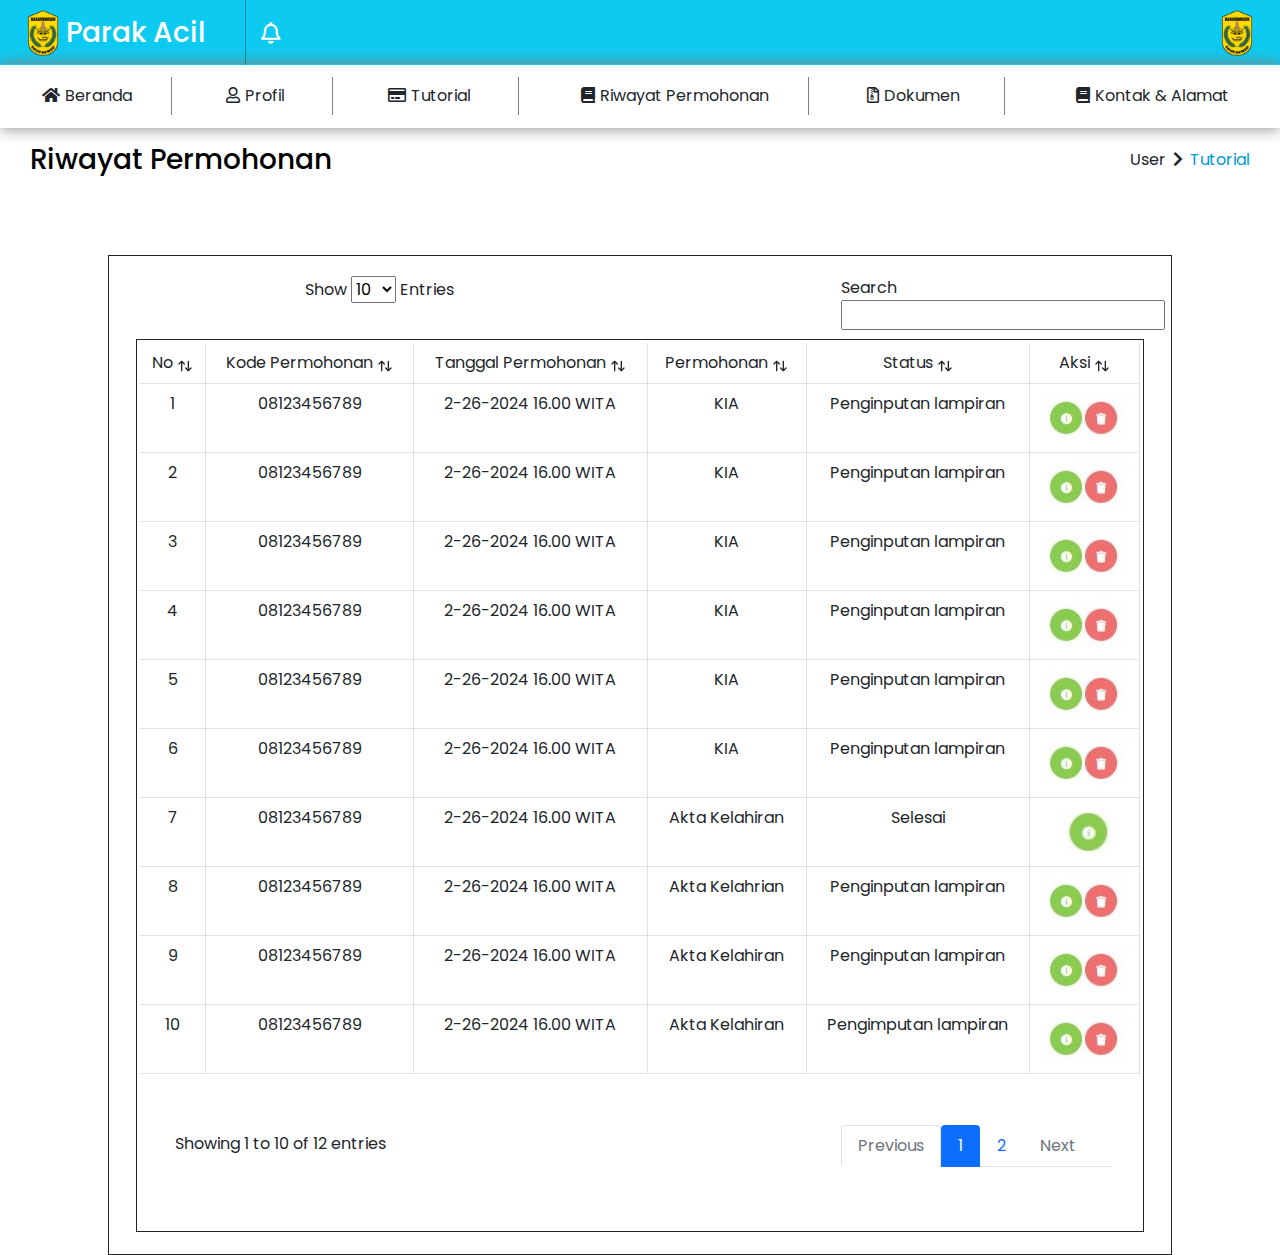
<file: Html/file/index.html>
<!DOCTYPE html>
<html lang="en">

<head>
    <meta charset="utf-8">
    <meta name="viewport" content="width=device-width, initial-scale=1.0, shrink-to-fit=no">
    <title>parakacil190224[1] (copy)</title>
    <link rel="stylesheet" href="bootstrap/css/bootstrap.min.css">
    <link rel="stylesheet" href="https://fonts.googleapis.com/css?family=Poppins&amp;display=swap">
    <link rel="stylesheet" href="fonts/fontawesome-all.min.css">
    <link rel="stylesheet" href="css/styles.css">
</head>

<body style="font-family: Poppins, sans-serif;">
    <div style="height: 64px;">
        <header style="width: 100%;height: 100%;">
            <div class="etr-container-0001" style="background: var(--bs-cyan);">
                <div class="etr-container-0001-01">
                    <div class="etr-container-0001-01-01"><img class="etr-photo-logo" src="img/pemko.png">
                        <h3 style="color: rgb(255,255,255);">Parak Acil</h3>
                    </div><i class="far fa-bell" style="color: white;"></i>
                </div>
                <div class="etr-container-0001-02"><img class="etr-photo-logo" src="img/pemko.png"></div>
            </div>
        </header>
        <div class="etr-menu-container" style="width: 100%;height: 100%;">
            <div class="etr-menu etr-bordered-menu" style="min-width: auto;margin: auto;width: auto;">
                <p style="transform: translate(-10%);"><i class="fas fa-home" style="margin-right: 5px;"></i>Beranda</p>
            </div>
            <div class="etr-menu etr-bordered-menu" style="width: auto;min-width: auto;margin: auto;">
                <p style="transform: translate(-30%);"><i class="far fa-user" style="margin-right: 5px;"></i>Profil</p>
            </div>
            <div class="etr-menu etr-bordered-menu" style="width: auto;min-width: auto;margin: auto;">
                <p style="transform: translate(-20%);"><i class="far fa-credit-card" style="margin-right: 5px;"></i>Tutorial</p>
            </div>
            <div class="etr-menu etr-bordered-menu" style="width: auto;min-width: auto;margin: auto;">
                <p style="transform: translate(-5%);"><i class="fas fa-book" style="margin-right: 5px;"></i>Riwayat Permohonan</p>
            </div>
            <div class="etr-menu etr-bordered-menu" style="width: auto;min-width: auto;margin: auto;">
                <p style="transform: translate(-15%);"><i class="far fa-file-archive" style="margin-right: 5px;"></i>Dokumen</p>
            </div>
            <div class="etr-menu non-bordered-menu" style="width: auto;min-width: auto;margin: auto;">
                <p style="transform: translate(0%);"><i class="fas fa-book" style="margin-right: 5px;"></i>Kontak &amp; Alamat</p>
            </div>
        </div>
        <div class="etr-container-0002" style="width: 100%;height: 100%;">
            <h3 style="color: black;">Riwayat Permohonan</h3>
            <p>User<i class="fas fa-chevron-right" style="margin: 0 7px;"></i><span style="color: #0098d9;">Tutorial</span></p>
        </div>
        <div>
            <div style="height: 1000px;margin: auto;border-width: 1px;">
                <div style="height: 1000px;margin: auto;margin-top: 63px;width: 1064.333px;border-width: 1px;border-style: solid;">
                    <div style="height: 0px;width: 328.3200000000001px;border-width: 16px;border-style: none;margin-left: 196px;margin-top: 20px;">
                        <p style="margin-top: 11px;">Show<select style="margin: 0px;margin-left: 4px;width: 45.667px;">
                                <option value="10" selected="">10</option>
                                <option value="9">9</option>
                                <option value="8">8</option>
                                <option value="7">7</option>
                                <option value="6">6</option>
                                <option value="5">5</option>
                                <option value="4">4</option>
                                <option value="3">3</option>
                                <option value="2">2</option>
                                <option value="4">1</option>
                            </select>&nbsp;Entries</p>
                    </div>
                    <div style="width: 1007.32px;height: 0px;">
                        <p style="margin-left: 732px;">Search&nbsp; &nbsp;<input type="text"></p>
                    </div>
                    <div style="height: 893px;margin: auto;margin-top: 63px;width: 1007.333px;border-width: 1px;border-style: solid;">
                        <div class="table-responsive" style="border-style: solid;border-color: transparent;">
                            <table class="table">
                                <thead style="border-style: solid;border-color: transparent;border-top-color: transparent;">
                                    <tr></tr>
                                </thead>
                                <tbody style="border-top-style: solid;border-top-color: var(--bs-white);">
                                    <tr></tr>
                                    <tr style="border-style: solid;text-align: center;font-family: Poppins, sans-serif;">
                                        <td style="border-right-width: 1px;border-right-style: solid;">No&nbsp;<svg xmlns="http://www.w3.org/2000/svg" width="1em" height="1em" viewBox="0 0 24 24" stroke-width="2" stroke="currentColor" fill="none" stroke-linecap="round" stroke-linejoin="round" class="icon icon-tabler icon-tabler-arrows-sort" style="margin-bottom: -5px;">
                                                <path stroke="none" d="M0 0h24v24H0z" fill="none"></path>
                                                <path d="M3 9l4-4l4 4m-4 -4v14"></path>
                                                <path d="M21 15l-4 4l-4-4m4 4v-14"></path>
                                            </svg></td>
                                        <td style="border-right-width: 1px;border-right-style: solid;">Kode Permohonan&nbsp;<svg xmlns="http://www.w3.org/2000/svg" width="1em" height="1em" viewBox="0 0 24 24" stroke-width="2" stroke="currentColor" fill="none" stroke-linecap="round" stroke-linejoin="round" class="icon icon-tabler icon-tabler-arrows-sort" style="margin-bottom: -5px;">
                                                <path stroke="none" d="M0 0h24v24H0z" fill="none"></path>
                                                <path d="M3 9l4-4l4 4m-4 -4v14"></path>
                                                <path d="M21 15l-4 4l-4-4m4 4v-14"></path>
                                            </svg></td>
                                        <td style="border-right-width: 1px;border-right-style: solid;">Tanggal Permohonan&nbsp;<svg xmlns="http://www.w3.org/2000/svg" width="1em" height="1em" viewBox="0 0 24 24" stroke-width="2" stroke="currentColor" fill="none" stroke-linecap="round" stroke-linejoin="round" class="icon icon-tabler icon-tabler-arrows-sort" style="margin-bottom: -5px;">
                                                <path stroke="none" d="M0 0h24v24H0z" fill="none"></path>
                                                <path d="M3 9l4-4l4 4m-4 -4v14"></path>
                                                <path d="M21 15l-4 4l-4-4m4 4v-14"></path>
                                            </svg></td>
                                        <td style="border-right-width: 1px;border-right-style: solid;">Permohonan&nbsp;<svg xmlns="http://www.w3.org/2000/svg" width="1em" height="1em" viewBox="0 0 24 24" stroke-width="2" stroke="currentColor" fill="none" stroke-linecap="round" stroke-linejoin="round" class="icon icon-tabler icon-tabler-arrows-sort" style="margin-bottom: -5px;">
                                                <path stroke="none" d="M0 0h24v24H0z" fill="none"></path>
                                                <path d="M3 9l4-4l4 4m-4 -4v14"></path>
                                                <path d="M21 15l-4 4l-4-4m4 4v-14"></path>
                                            </svg></td>
                                        <td style="border-right-width: 1px;border-right-style: solid;">Status&nbsp;<svg xmlns="http://www.w3.org/2000/svg" width="1em" height="1em" viewBox="0 0 24 24" stroke-width="2" stroke="currentColor" fill="none" stroke-linecap="round" stroke-linejoin="round" class="icon icon-tabler icon-tabler-arrows-sort" style="margin-bottom: -5px;">
                                                <path stroke="none" d="M0 0h24v24H0z" fill="none"></path>
                                                <path d="M3 9l4-4l4 4m-4 -4v14"></path>
                                                <path d="M21 15l-4 4l-4-4m4 4v-14"></path>
                                            </svg></td>
                                        <td style="border-right-width: 1px;border-right-style: solid;">Aksi&nbsp;<svg xmlns="http://www.w3.org/2000/svg" width="1em" height="1em" viewBox="0 0 24 24" stroke-width="2" stroke="currentColor" fill="none" stroke-linecap="round" stroke-linejoin="round" class="icon icon-tabler icon-tabler-arrows-sort" style="margin-bottom: -5px;">
                                                <path stroke="none" d="M0 0h24v24H0z" fill="none"></path>
                                                <path d="M3 9l4-4l4 4m-4 -4v14"></path>
                                                <path d="M21 15l-4 4l-4-4m4 4v-14"></path>
                                            </svg></td>
                                    </tr>
                                    <tr style="border-right-width: 1px;border-right-style: solid;text-align: center;font-family: Poppins, sans-serif;">
                                        <td style="border-right-width: 1px;border-right-style: solid;">1</td>
                                        <td style="border-right-width: 1px;border-right-style: solid;">08123456789</td>
                                        <td style="border-right-width: 1px;border-right-style: solid;">2-26-2024 16.00 WITA</td>
                                        <td style="border-right-width: 1px;border-right-style: solid;">KIA</td>
                                        <td style="border-right-width: 1px;border-right-style: solid;">Penginputan lampiran</td>
                                        <td style="border-right-width: 1px;border-right-style: solid;"><img src="img/barus.jpg" style="height: 52px;"></td>
                                    </tr>
                                    <tr style="border-right-width: 1px;border-right-style: solid;text-align: center;font-family: Poppins, sans-serif;">
                                        <td style="border-right-width: 1px;border-right-style: solid;">2</td>
                                        <td style="border-right-width: 1px;border-right-style: solid;">08123456789<br></td>
                                        <td style="border-right-width: 1px;border-right-style: solid;">2-26-2024 16.00 WITA<br></td>
                                        <td style="border-right-width: 1px;border-right-style: solid;">KIA</td>
                                        <td style="border-right-width: 1px;border-right-style: solid;">Penginputan lampiran</td>
                                        <td style="border-right-width: 1px;border-right-style: solid;"><img src="img/barus.jpg" style="height: 52px;"></td>
                                    </tr>
                                    <tr style="border-right-width: 1px;border-right-style: solid;text-align: center;font-family: Poppins, sans-serif;">
                                        <td style="border-right-width: 1px;border-right-style: solid;">3</td>
                                        <td style="border-right-width: 1px;border-right-style: solid;">08123456789<br></td>
                                        <td style="border-right-width: 1px;border-right-style: solid;">2-26-2024 16.00 WITA<br></td>
                                        <td style="border-right-width: 1px;border-right-style: solid;">KIA</td>
                                        <td style="border-right-width: 1px;border-right-style: solid;">Penginputan lampiran</td>
                                        <td style="border-right-width: 1px;border-right-style: solid;"><img src="img/barus.jpg" style="height: 52px;"></td>
                                    </tr>
                                    <tr style="border-right-width: 1px;border-right-style: solid;text-align: center;font-family: Poppins, sans-serif;">
                                        <td style="border-right-width: 1px;border-right-style: solid;">4</td>
                                        <td style="border-right-width: 1px;border-right-style: solid;">08123456789<br></td>
                                        <td style="border-right-width: 1px;border-right-style: solid;">2-26-2024 16.00 WITA<br></td>
                                        <td style="border-right-width: 1px;border-right-style: solid;">KIA</td>
                                        <td style="border-right-width: 1px;border-right-style: solid;">Penginputan lampiran</td>
                                        <td style="border-right-width: 1px;border-right-style: solid;"><img src="img/barus.jpg" style="height: 52px;"></td>
                                    </tr>
                                    <tr style="border-right-width: 1px;border-right-style: solid;text-align: center;font-family: Poppins, sans-serif;">
                                        <td style="border-right-width: 1px;border-right-style: solid;">5</td>
                                        <td style="border-right-width: 1px;border-right-style: solid;">08123456789<br></td>
                                        <td style="border-right-width: 1px;border-right-style: solid;">2-26-2024 16.00 WITA<br></td>
                                        <td style="border-right-width: 1px;border-right-style: solid;">KIA</td>
                                        <td style="border-right-width: 1px;border-right-style: solid;">Penginputan lampiran</td>
                                        <td style="border-right-width: 1px;border-right-style: solid;"><img src="img/barus.jpg" style="height: 52px;"></td>
                                    </tr>
                                    <tr style="border-right-width: 1px;border-right-style: solid;text-align: center;font-family: Poppins, sans-serif;">
                                        <td style="border-right-width: 1px;border-right-style: solid;">6</td>
                                        <td style="border-right-width: 1px;border-right-style: solid;">08123456789<br></td>
                                        <td style="border-right-width: 1px;border-right-style: solid;">2-26-2024 16.00 WITA<br></td>
                                        <td style="border-right-width: 1px;border-right-style: solid;">KIA</td>
                                        <td style="border-right-width: 1px;border-right-style: solid;">Penginputan lampiran</td>
                                        <td style="border-right-width: 1px;border-right-style: solid;"><img src="img/barus.jpg" style="height: 52px;"></td>
                                    </tr>
                                    <tr style="border-right-width: 1px;border-right-style: solid;text-align: center;font-family: Poppins, sans-serif;">
                                        <td style="border-right-width: 1px;border-right-style: solid;">7</td>
                                        <td style="border-right-width: 1px;border-right-style: solid;">08123456789<br></td>
                                        <td style="border-right-width: 1px;border-right-style: solid;">2-26-2024 16.00 WITA<br></td>
                                        <td style="border-right-width: 1px;border-right-style: solid;">Akta Kelahiran</td>
                                        <td style="border-right-width: 1px;border-right-style: solid;">Selesai</td>
                                        <td style="border-right-width: 1px;border-right-style: solid;"><img src="img/aspian.jpg" style="height: 52px;transform: scale(0.86);"></td>
                                    </tr>
                                    <tr style="border-right-width: 1px;border-right-style: solid;text-align: center;font-family: Poppins, sans-serif;">
                                        <td style="border-right-width: 1px;border-right-style: solid;">8</td>
                                        <td style="border-right-width: 1px;border-right-style: solid;">08123456789<br></td>
                                        <td style="border-right-width: 1px;border-right-style: solid;">2-26-2024 16.00 WITA<br></td>
                                        <td style="border-right-width: 1px;border-right-style: solid;">Akta Kelahrian</td>
                                        <td style="border-right-width: 1px;border-right-style: solid;">Penginputan lampiran</td>
                                        <td style="border-right-width: 1px;border-right-style: solid;"><img src="img/barus.jpg" style="height: 52px;"></td>
                                    </tr>
                                    <tr style="border-right-width: 1px;border-right-style: solid;text-align: center;font-family: Poppins, sans-serif;">
                                        <td style="border-right-width: 1px;border-right-style: solid;">9</td>
                                        <td style="border-right-width: 1px;border-right-style: solid;">08123456789<br></td>
                                        <td style="border-right-width: 1px;border-right-style: solid;">2-26-2024 16.00 WITA<br></td>
                                        <td style="border-right-width: 1px;border-right-style: solid;">Akta Kelahiran</td>
                                        <td style="border-right-width: 1px;border-right-style: solid;">Penginputan lampiran</td>
                                        <td style="border-right-width: 1px;border-right-style: solid;"><img src="img/barus.jpg" style="height: 52px;"></td>
                                    </tr>
                                    <tr style="border-right-width: 1px;border-right-style: solid;text-align: center;font-family: Poppins, sans-serif;">
                                        <td style="border-right-width: 1px;border-right-style: solid;">10</td>
                                        <td style="border-right-width: 1px;border-right-style: solid;">08123456789<br></td>
                                        <td style="border-right-width: 1px;border-right-style: solid;">2-26-2024 16.00 WITA<br></td>
                                        <td style="border-right-width: 1px;border-right-style: solid;">Akta Kelahiran</td>
                                        <td style="border-right-width: 1px;border-right-style: solid;">Pengimputan lampiran</td>
                                        <td style="border-right-width: 1px;border-right-style: solid;"><img src="img/barus.jpg" style="height: 52px;"></td>
                                    </tr>
                                </tbody>
                            </table>
                        </div>
                        <div style="width: 239.32px;margin-top: 39px;margin-left: 38px;">
                            <p>Showing 1 to 10 of 12 entries</p>
                        </div>
                        <div style="width: 353.3200000000001px;margin-top: -31px;margin-left: 704px;">
                            <div>
                                <ul class="nav nav-tabs" role="tablist" style="width: 269.312px;">
                                    <li class="nav-item" role="presentation"><a class="nav-link active" role="tab" data-bs-toggle="tab" href="#tab-1" style="color: var(--bs-gray);">Previous</a></li>
                                    <li class="nav-item" role="presentation"><a class="nav-link" role="tab" data-bs-toggle="tab" href="#tab-2" style="color: var(--bs-white);background: var(--bs-blue);">1</a></li>
                                    <li class="nav-item" role="presentation"><a class="nav-link" role="tab" data-bs-toggle="tab" href="#tab-3">2</a></li>
                                    <li class="nav-item" role="presentation"><a class="nav-link" role="tab" data-bs-toggle="tab" href="#tab-3" style="color: var(--bs-gray);">Next</a></li>
                                </ul>
                                <div class="tab-content">
                                    <div class="tab-pane active" role="tabpanel" id="tab-1">
                                        <p>&nbsp;</p>
                                    </div>
                                    <div class="tab-pane" role="tabpanel" id="tab-2">
                                        <p>Content for tab 2.</p>
                                    </div>
                                    <div class="tab-pane" role="tabpanel" id="tab-3">
                                        <p>Content for tab 3.</p>
                                    </div>
                                </div>
                            </div>
                        </div>
                    </div>
                </div>
            </div>
        </div>
    </div>
    <script src="bootstrap/js/bootstrap.min.js"></script>
</body>

</html>
</file>
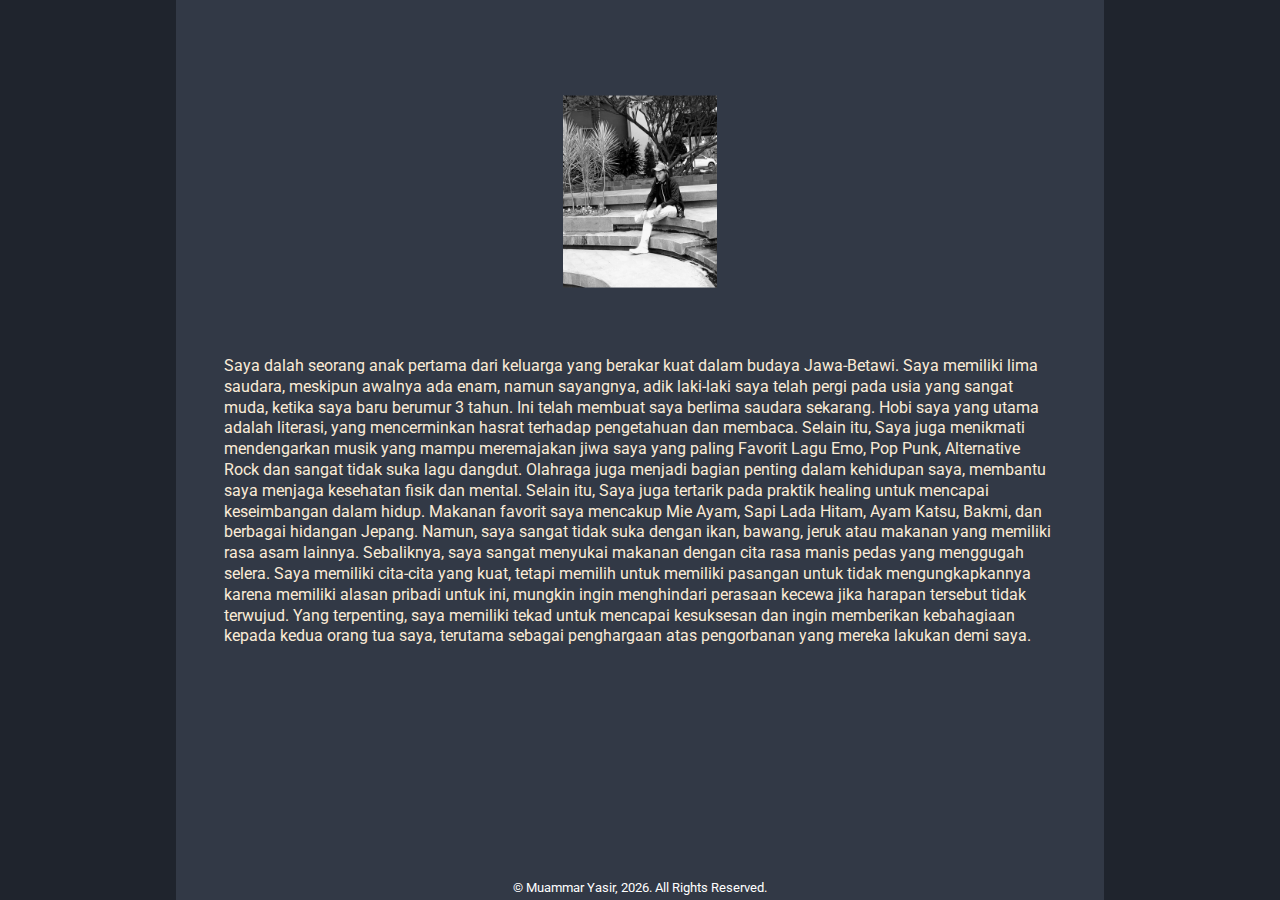
<file: Html/web main/src/index.html>
<!DOCTYPE html>
<html lang="en">

<head>
    <!-- Meta stuff -->
    <meta charset="UTF-8">
    <meta name="viewport" content="width=device-width, initial-scale=1.0">

    <!-- Don't forget to change the title!! -->
    <title>Welcome to About Me</title>
    <link rel="website icon" type="png"
    href="img/marmot.png">

    <!-- Styles -->
    <link rel="stylesheet" href="css/main.css">
    <link rel="stylesheet" href="https://cdnjs.cloudflare.com/ajax/libs/font-awesome/5.13.0/css/all.min.css">

    <!-- Import the Roboto font from Google Fonts -->
    <link href="https://fonts.googleapis.com/css?family=Roboto&display=swap" rel="stylesheet">

</head>

<body>
    <center>
        <div id="center">
            <!-- If you have a logo, place it in /img/logo.png and uncomment the following line (if you do not wish it to be grayscale, just remove the grayscale attribute) -->
            <img src="img/muamarasta.png" id="logo" grayscale>

            <!-- Fill this in with the text you wish -->
            <p id="about">
                 Saya dalah seorang anak pertama dari keluarga yang berakar kuat dalam budaya Jawa-Betawi. Saya memiliki lima saudara, meskipun awalnya ada enam, namun sayangnya, adik laki-laki saya telah pergi pada usia yang sangat muda,
                 ketika saya baru berumur 3 tahun. Ini telah membuat saya berlima saudara sekarang. Hobi saya yang utama adalah literasi, yang mencerminkan hasrat terhadap pengetahuan dan membaca. 
                 Selain itu, Saya juga menikmati mendengarkan musik yang mampu meremajakan jiwa saya yang paling Favorit Lagu Emo, Pop Punk, Alternative Rock dan sangat tidak suka lagu dangdut. Olahraga juga menjadi bagian penting dalam kehidupan saya, membantu saya menjaga kesehatan fisik dan mental. Selain itu, Saya juga tertarik pada praktik healing untuk mencapai keseimbangan dalam hidup. 
                 Makanan favorit saya mencakup Mie Ayam, Sapi Lada Hitam, Ayam Katsu, Bakmi, dan berbagai hidangan Jepang. 
                 Namun, saya sangat tidak suka dengan ikan, bawang, jeruk atau makanan yang memiliki rasa asam lainnya. Sebaliknya, saya sangat menyukai makanan dengan cita rasa manis pedas yang menggugah selera. Saya memiliki cita-cita yang kuat, tetapi memilih untuk memiliki pasangan untuk tidak mengungkapkannya karena memiliki alasan pribadi untuk ini, 
                 mungkin ingin menghindari perasaan kecewa jika harapan tersebut tidak terwujud. Yang terpenting, saya memiliki tekad untuk mencapai kesuksesan dan ingin memberikan kebahagiaan kepada kedua orang tua saya, terutama sebagai penghargaan atas pengorbanan yang mereka lakukan demi saya.
            </p>

            <div id="links">
                <!-- Comment the icons (links) you don't want to use (don't forget to fill out the links!!) -->

              
                <!-- Spotify -->
                <a href="  <!-- Spotify -->
                    <a href="https://spotify.link/4nSM2SFj6Cb">
                        <i class="fab fa-spotify fa-4x" ></i>
                    </a>
            </div>

            <footer>© Muammar Yasir,
                <script>document.write(new Date().getFullYear())</script>. All Rights Reserved.</footer>
        </div>
    </center>
</body>

</html>
</file>
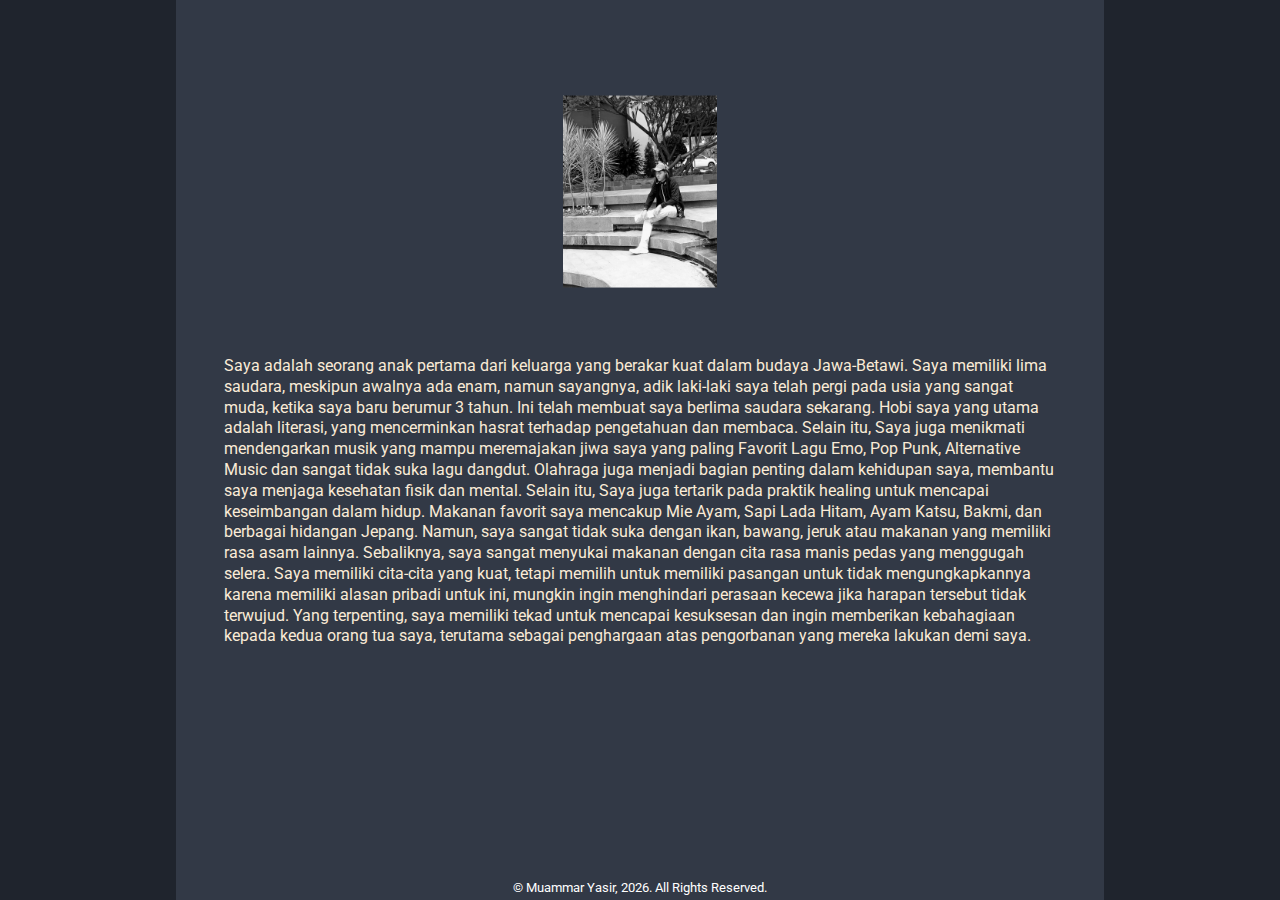
<file: Html/web main/about.html>
<!DOCTYPE html>
<html lang="en">

<head>
    <!-- Meta stuff -->
    <meta charset="UTF-8">
    <meta name="viewport" content="width=device-width, initial-scale=1.0">

    <!-- Don't forget to change the title!! -->
    <title>Welcome to About Me</title>
    <link rel="website icon" type="png"
    href="src/img/marmot.png">

    <!-- Styles -->
    <link rel="stylesheet" href="src/css/main.css">
    <link rel="stylesheet" href="https://cdnjs.cloudflare.com/ajax/libs/font-awesome/5.13.0/css/all.min.css">

    <!-- Import the Roboto font from Google Fonts -->
    <link href="https://fonts.googleapis.com/css?family=Roboto&display=swap" rel="stylesheet">

</head>

<body>
    <center>
        <div id="center">

            <img src="src/img/muamarasta.png" id="logo" grayscale>

            <!-- Fill this in with the text you wish -->
            <p id="about">
                 Saya adalah seorang anak pertama dari keluarga yang berakar kuat dalam budaya Jawa-Betawi. Saya memiliki lima saudara, meskipun awalnya ada enam, namun sayangnya, adik laki-laki saya telah pergi pada usia yang sangat muda,
                 ketika saya baru berumur 3 tahun. Ini telah membuat saya berlima saudara sekarang. Hobi saya yang utama adalah literasi, yang mencerminkan hasrat terhadap pengetahuan dan membaca. 
                 Selain itu, Saya juga menikmati mendengarkan musik yang mampu meremajakan jiwa saya yang paling Favorit Lagu Emo, Pop Punk, Alternative Music dan sangat tidak suka lagu dangdut. Olahraga juga menjadi bagian penting dalam kehidupan saya, membantu saya menjaga kesehatan fisik dan mental. Selain itu, Saya juga tertarik pada praktik healing untuk mencapai keseimbangan dalam hidup. 
                 Makanan favorit saya mencakup Mie Ayam, Sapi Lada Hitam, Ayam Katsu, Bakmi, dan berbagai hidangan Jepang. 
                 Namun, saya sangat tidak suka dengan ikan, bawang, jeruk atau makanan yang memiliki rasa asam lainnya. Sebaliknya, saya sangat menyukai makanan dengan cita rasa manis pedas yang menggugah selera. Saya memiliki cita-cita yang kuat, tetapi memilih untuk memiliki pasangan untuk tidak mengungkapkannya karena memiliki alasan pribadi untuk ini, 
                 mungkin ingin menghindari perasaan kecewa jika harapan tersebut tidak terwujud. Yang terpenting, saya memiliki tekad untuk mencapai kesuksesan dan ingin memberikan kebahagiaan kepada kedua orang tua saya, terutama sebagai penghargaan atas pengorbanan yang mereka lakukan demi saya.
            </p>

            <div id="links">
                <!-- Comment the icons (links) you don't want to use (don't forget to fill out the links!!) -->

              
                <!-- Spotify -->
                    <a href="https://spotify.link/RbcWE40h9Db">
                        <i class="fab fa-spotify fa-4x" ></i>
                    </a>
            </div>

            <footer>© Muammar Yasir,
                <script>document.write(new Date().getFullYear())</script>. All Rights Reserved.</footer>
        </div>
    </center>
</body>

</html>
</file>
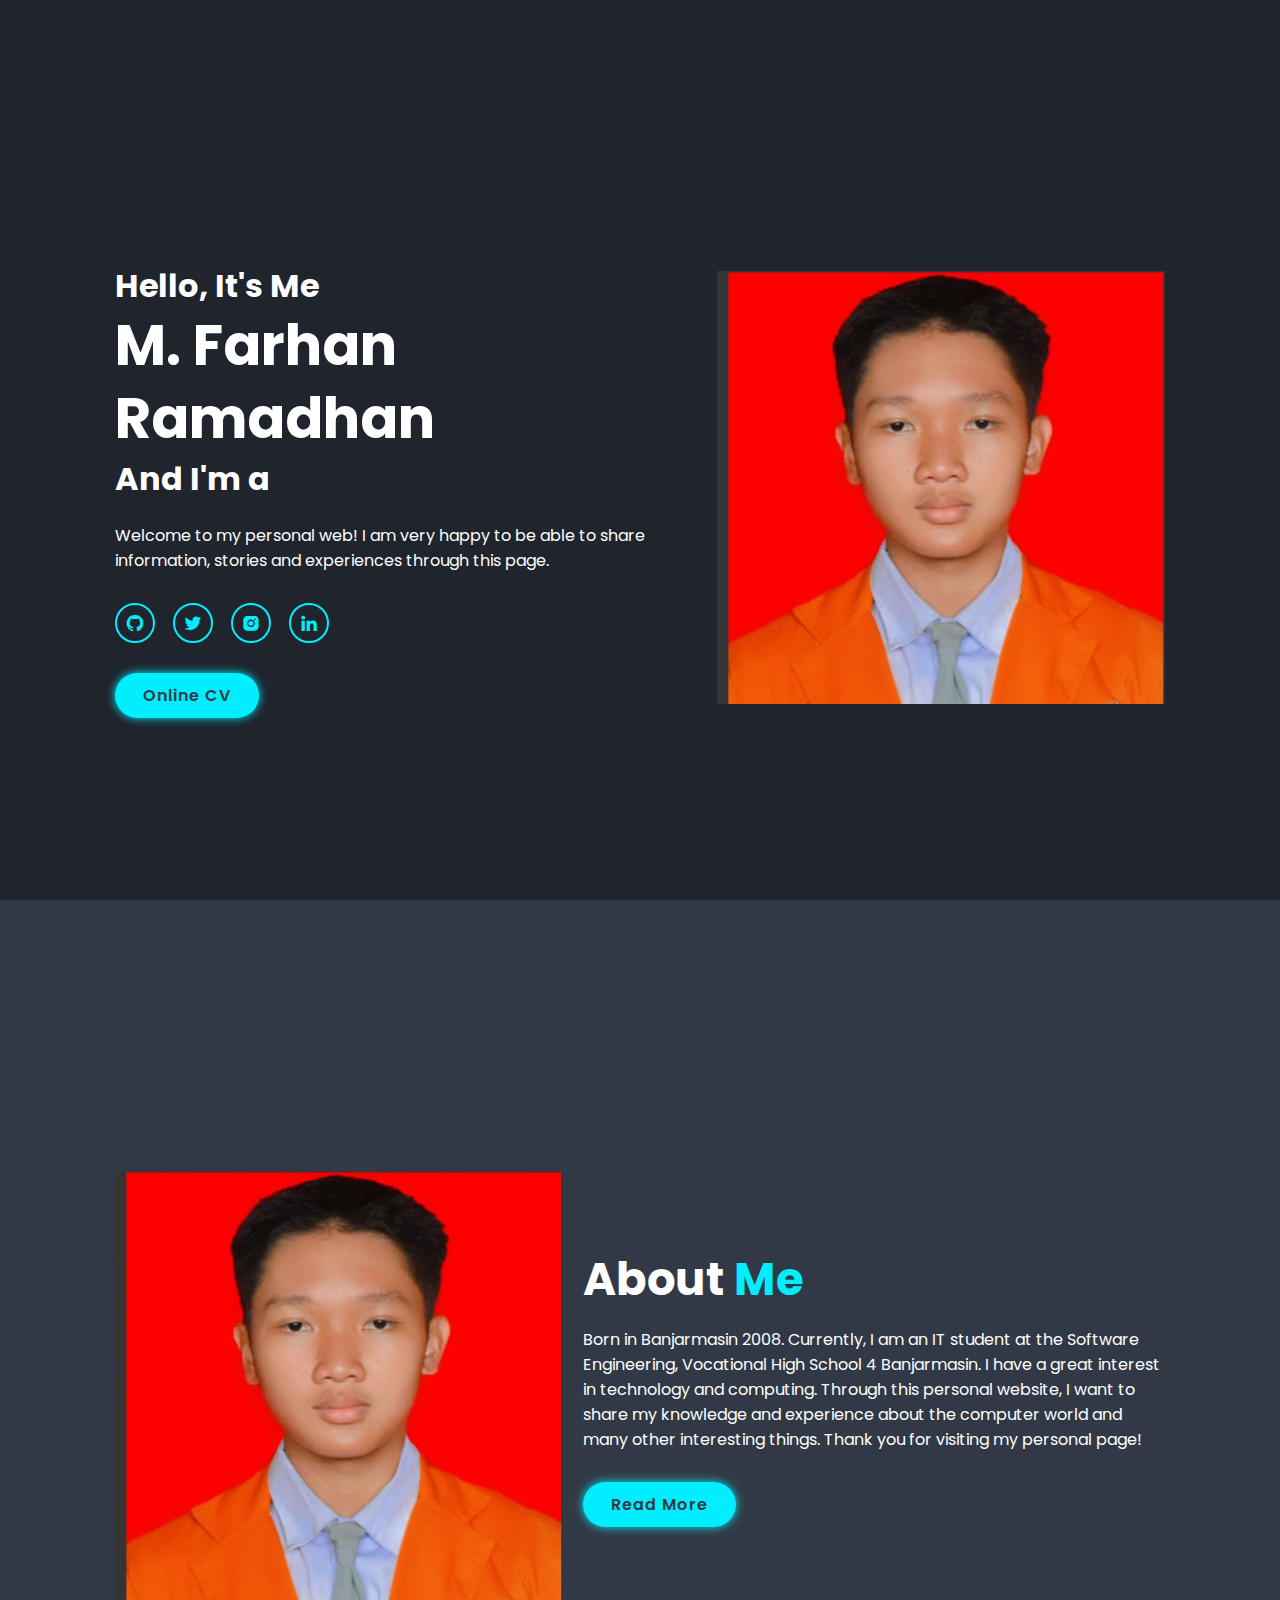
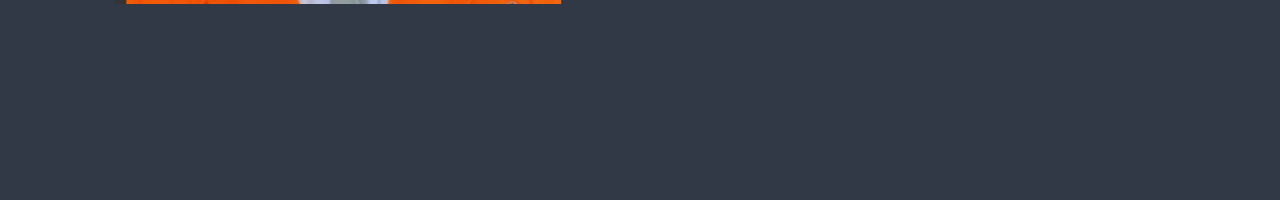
<file: Html/web main/tesabout.html>
<!DOCTYPE html>
<html lang="en">
<head>
  <meta charset="UTF-8">
  <meta name="viewport" content="width=device-width, initial-scale=1.0">
  <title>Personal Web - M. Farhan Ramadhan</title>
  <link rel="stylesheet" href="https://unpkg.com/boxicons/css/boxicons.min.css">
  <style>
    @import url("https://fonts.googleapis.com/css2?family=Poppins:wght@300;400;500;600;700;800;900&display=swap");

    * {
      margin: 0;
      padding: 0;
      box-sizing: border-box;
      text-decoration: none;
      border: none;
      outline: none;
      scroll-behavior: smooth;
      font-family: "Poppins", sans-serif;
    }

    :root {
      --bg-color: #1f242d;
      --second-bg-color: #323946;
      --text-color: #fff;
      --main-color: #0ef;
    }

    *::selection {
      background: var(--main-color);
      color: var(--bg-color);
    }

    html {
      font-size: 62.5%;
      overflow-x: hidden;
    }

    body {
      background: var(--bg-color);
      color: var(--text-color);
    }

    section {
      min-height: 100vh;
      padding: 10rem 9% 2rem;
    }

    .home {
      display: flex;
      justify-content: center;
      align-items: center;
    }

    .home-img img {
      width: 35vw;
      animation: floatImage 4s ease-in-out infinite;
    }

    @keyframes floatImage {
      0% {
        transform: translateY(0);
      }

      50% {
        transform: translateY(-2.4rem);
      }

      100% {
        transform: translateY(0);
      }
    }

    .home-content h3 {
      font-size: 3.2rem;
      font-weight: 700;
    }

    .home-content h3:nth-of-type(2) {
      margin-bottom: 2rem;
    }

    span {
      color: var(--main-color);
    }

    .home-content h1 {
      font-size: 5.6rem;
      font-weight: 700;
      line-height: 1.3;
    }

    .home-content p {
      font-size: 1.6rem;
    }

    .social-media a {
      display: inline-flex;
      justify-content: center;
      align-items: center;
      width: 4rem;
      height: 4rem;
      background: transparent;
      border: .2rem solid var(--main-color);
      border-radius: 50%;
      font-size: 2rem;
      color: var(--main-color);
      margin: 3rem 1.5rem 3rem 0;
      transition: .5s ease;
    }

    .social-media a:hover {
      background: var(--main-color);
      color: var(--second-bg-color);
      box-shadow: 0 0 1rem var(--main-color);
    }

    .btn {
      display: inline-block;
      padding: 1rem 2.8rem;
      background: var(--main-color);
      border-radius: 4rem;
      box-shadow: 0 0 1rem var(--main-color);
      font-size: 1.6rem;
      color: var(--second-bg-color);
      letter-spacing: .1rem;
      font-weight: 600;
    }

    .btn:hover {
      box-shadow: none;
    }

    .about {
      display: flex;
      justify-content: center;
      align-items: center;
      gap: 2rem;
      background: var(--second-bg-color);
    }

    .about-img img {
      width: 35vw;
    }

    .heading {
      text-align: center;
      font-size: 4.5rem;
    }

    .about-content h2 {
      text-align: left;
      line-height: 1.2;
    }

    .about-content h3 {
      font-size: 2.6rem;
    }

    .about-content p {
      font-size: 1.6rem;
      margin: 2rem 0 3rem;
    }

    /* BREAKPOINTS */
    @media (max-width: 1200px) {
      html {
        font-size: 55%;
      }
    }

    @media (max-width: 991px) {
      section {
        padding: 10rem 3% 2rem;
      }
    }

    @media (max-width: 768px) {
      .home {
        flex-direction: column;
      }

      .home-content h3 {
        font-size: 2.6rem;
      }

      .home-content h1 {
        font-size: 5rem;
      }

      .home-img img {
        width: 70vw;
        margin-top: 4rem;
      }

      .about {
        flex-direction: column-reverse;
      }

      .about img {
        width: 70vw;
        margin-top: 4rem;
      }
    }

    @media (max-width: 450px) {
      html {
        font-size: 50%;
      }
    }

    @media (max-width: 365px) {
      .home-img img {
        width: 90vw;
      }

      .about-img img {
        width: 90vw;
      }
    }

    .about-content h3 span:before {
      content: '';
      animation: gerak infinite 10s ease;
      transform: translateY(-50%);
      color: lightyellow;
      font-size: 50px;
    }

    @keyframes gerak {
      0% {
        content: 'I am College Student';
        font-size: 30px;
      }
      50% {
        content: 'at Computer Science Faculty';
        font-size: 30px;
      }
      100% {
        content: 'from Bhayangkara University';
        font-size: 30px;
      }
    }
  </style>
</head>
<body>
  <!-- Home Section -->
  <section class="home" id="home">
    <div class="home-content">
      <h3>Hello, It's Me</h3>
      <h1>M. Farhan Ramadhan</h1>
      <h3>And I'm a <span class="multiple-text"></span></h3>
      <p>Welcome to my personal web! I am very happy to be able to share information, stories and experiences through this page.</p>
      <div class="social-media">
        <a href="https://github.com/itsmarmot/"><i class='bx bxl-github'></i></a>
        <a href="https://twitter.com/muamarasta"><i class='bx bxl-twitter'></i></a>
        <a href="https://www.instagram.com/frhn_rmdhan/"><i class='bx bxl-instagram-alt'></i></a>
        <a href="https://www.linkedin.com/in/muammar-yasir/"><i class='bx bxl-linkedin'></i></a>
      </div>
      <a href="https://itsmarmot.github.io/cv/" class="btn">Online CV</a>
    </div>

    <div class="home-img">
      <img src="images/farhan.jpg" alt="">
    </div>
  </section>

  <!-- About Section -->
  <section class="about" id="about">
    <div class="about-img">
      <img src="images/farhan.jpg" alt="">
    </div>

    <div class="about-content">
      <h2 class="heading">About <span>Me</span></h2>
      <h3><span></span></h3>
      <p>Born in Banjarmasin 2008. Currently, I am an IT student at the Software Engineering, Vocational High School 4 Banjarmasin. I have a great interest in technology and computing. Through this personal website, I want to share my knowledge and experience about the computer world and many other interesting things. Thank you for visiting my personal page!</p>
      <a href="about.html" class="btn">Read More</a>
    </div>
  </section>
</body>
</html>
</file>
<file: Html/file/css/styles.css>
.etr-container-0001 {
  display: flex;
  justify-content: space-between;
  align-items: center;
  padding: 0 20px;
  height: 65px;
}

.etr-container-0001-01 {
  display: flex;
  align-items: center;
}

h1, h2, h3, h4, h5, h6, p, .fa {
  margin: 0;
}

.etr-photo-logo {
  height: 46px;
}

.fa-bell {
  font-size: 22px;
}

.etr-container-0001-01-01 {
  display: flex;
  align-items: center;
  height: 65px;
  padding-right: 40px;
  border-right: 1px solid rgb(0,0,0,0.3);
  margin-right: 15px;
}

.etr-menu-container {
  height: auto;
  width: 100%;
  display: flex;
  box-shadow: 0 0 15px gray;
}

.etr-menu {
  padding: 7px 30px;
}

.etr-bordered-menu {
  border-right: 1px solid gray;
  width: calc(100%/6);
}

.non-bordered-menu {
  width: calc(100%/6);
}

.etr-text-mini-01 {
  font-size: 0.85em;
}

.etr-container-0002 {
  display: flex;
  align-items: center;
  justify-content: space-between;
  padding: 15px 30px;
}

.etr-container-0003 {
  display: flex;
  justify-content: space-between;
  margin: 20px 25px;
}

.etr-30p {
  width: 30%;
  height: auto;
}

.etr-70p {
  width: 68%;
}

.etr-container-0003-02-1 {
  display: flex;
  padding: 20px 20px;
  border-radius: 2px;
}

.etr-container-0003-02-1-01 {
  width: 30%;
}

.etr-container-0003-02-1-02 {
  width: 70%;
}

.etr-container-0003-02-1-01 > p {
  display: flex;
  justify-content: space-between;
}
</file>
<file: Html/web main/src/css/main.css>
:root {
    --bg-color: #1f242d;
    --bg-brighter: #323946;
    --text-color: #fff;
    --icon-color: #0ef;
}

@keyframes fade-in-opacity {
    0% { opacity: 80% ;}
    100% { opacity: 40%; }
}

@keyframes fade-out-opacity {
    0% { opacity: 40%; }
    100% { opacity: 80%; }
}

html {
    background-color: var(--bg-color);
    color: var(--text-color);
    font-family: 'Roboto', sans-serif;
}

#center {
    background-color: var(--bg-brighter);
    padding: 3em;
    padding-bottom: 0.4em;
    left: 50%;
    top: 50%;
    transform: translate(-50%, -50%);
    position: absolute;
    width: 65vw;
}


#links i {
    margin-top: 0.4em;
    margin-left: 0.9em;
    padding: 25px;
}

#about {
    text-align: left;
    line-height: 1.3em;
    color: antiquewhite;
}

#logo {
    margin: 3em;
    max-height: 12em;
}

a {
    color: var(--icon-color);
    opacity: 0%;
    animation: fade-out-opacity 0.5s ease forwards;
}

a:hover {
    color: var(--icon-color);
    animation: fade-in-opacity 0.5s ease forwards;
}

footer {
    margin-top: 6em;
    font-size: 0.8em;
    font-family: 'Roboto', sans-serif;
    color: #fff;
}

[grayscale] {
    filter: grayscale(100);
}

@media only screen and (max-width: 900px) {
    #center {
        left: 0;
        top: 0;
        transform: translate(0, 0);
        width: 87vw;
        padding: 1em;
        margin: 1em;
        position: relative;
    }

    #logo {
        margin: 0;
        margin-bottom: 2em;
    }

    #links i {
        margin: 0 !important;
        margin-bottom: 0.3em;
        display: block;
    }
}

@media only screen and (min-width: 900px) and (max-width: 1152px) {
    #center {
        left: 0;
        top: 0;
        transform: translate(0, 0);
        width: 65vw;
        margin: 1em;
        position: relative;
    }
    
    #links i {
        margin: 0 !important;
        margin-bottom: 0.3em;
        display: block;
    }
}
</file>
